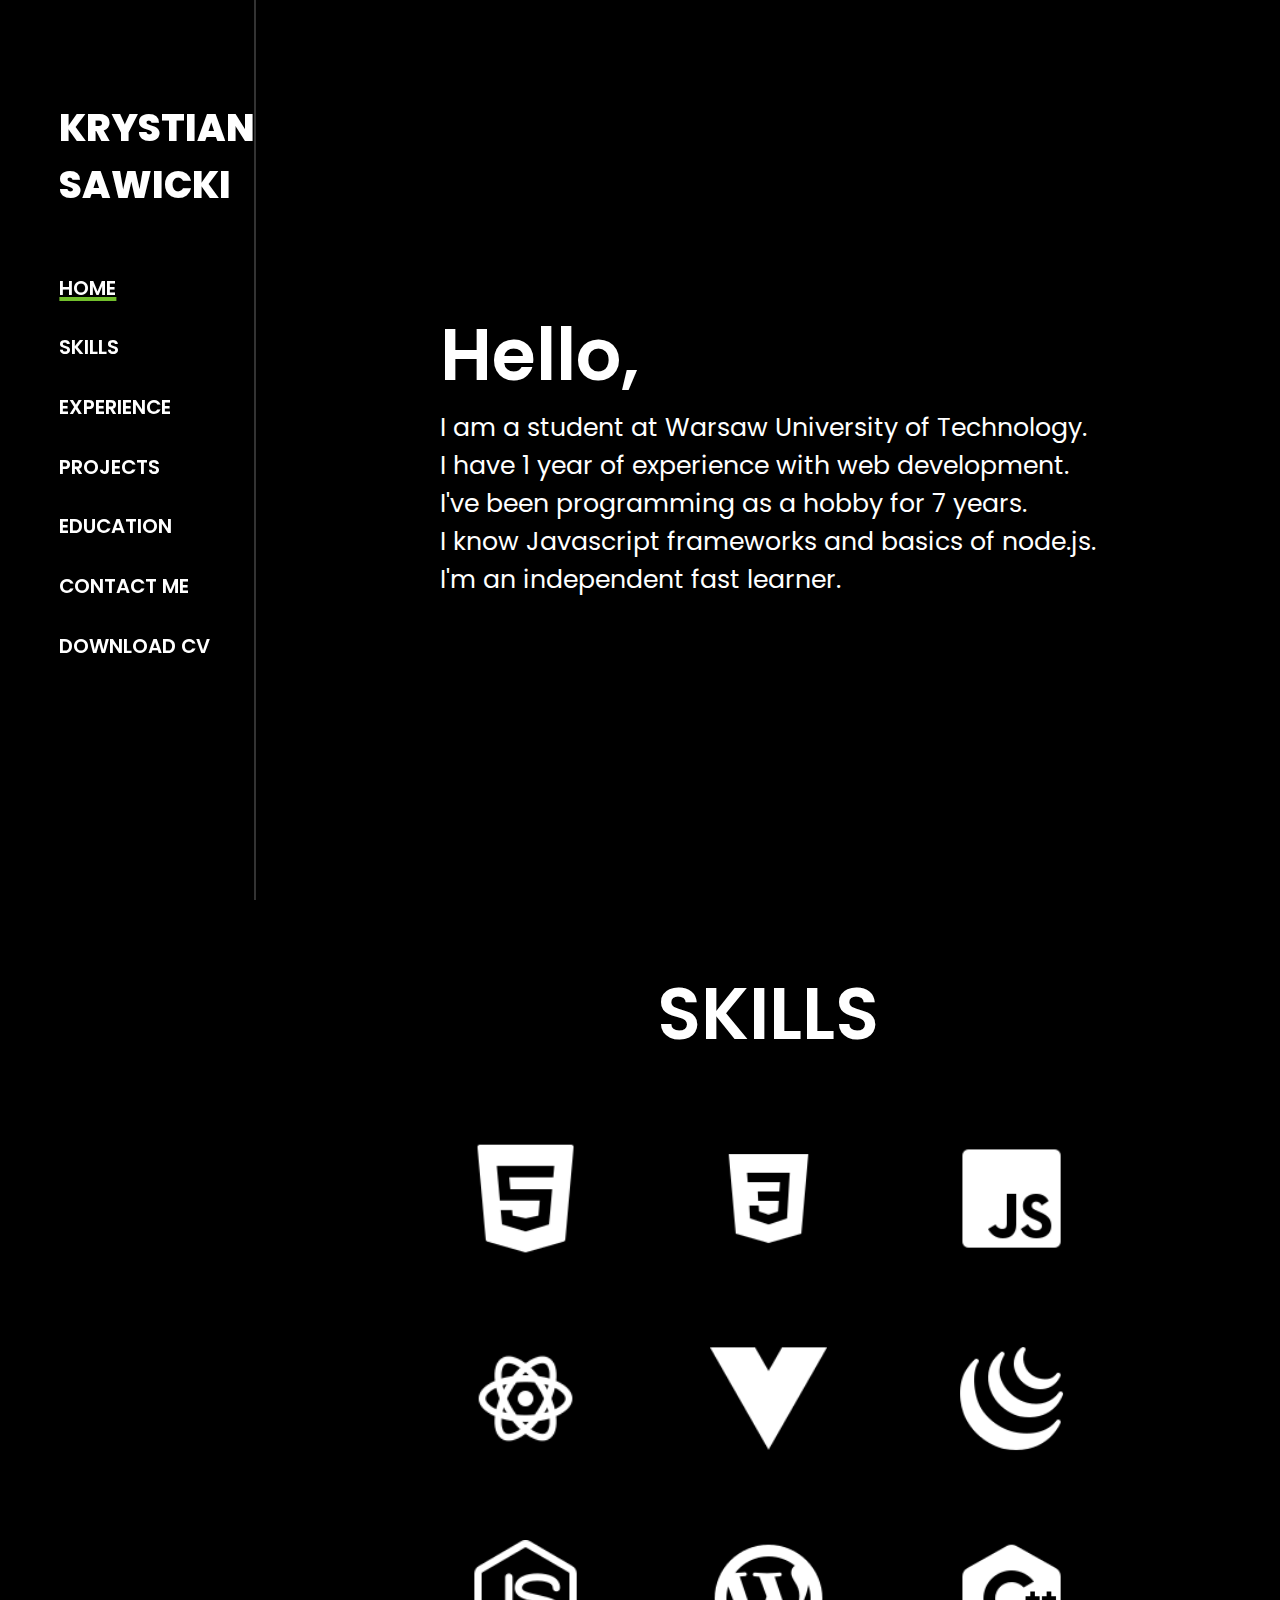
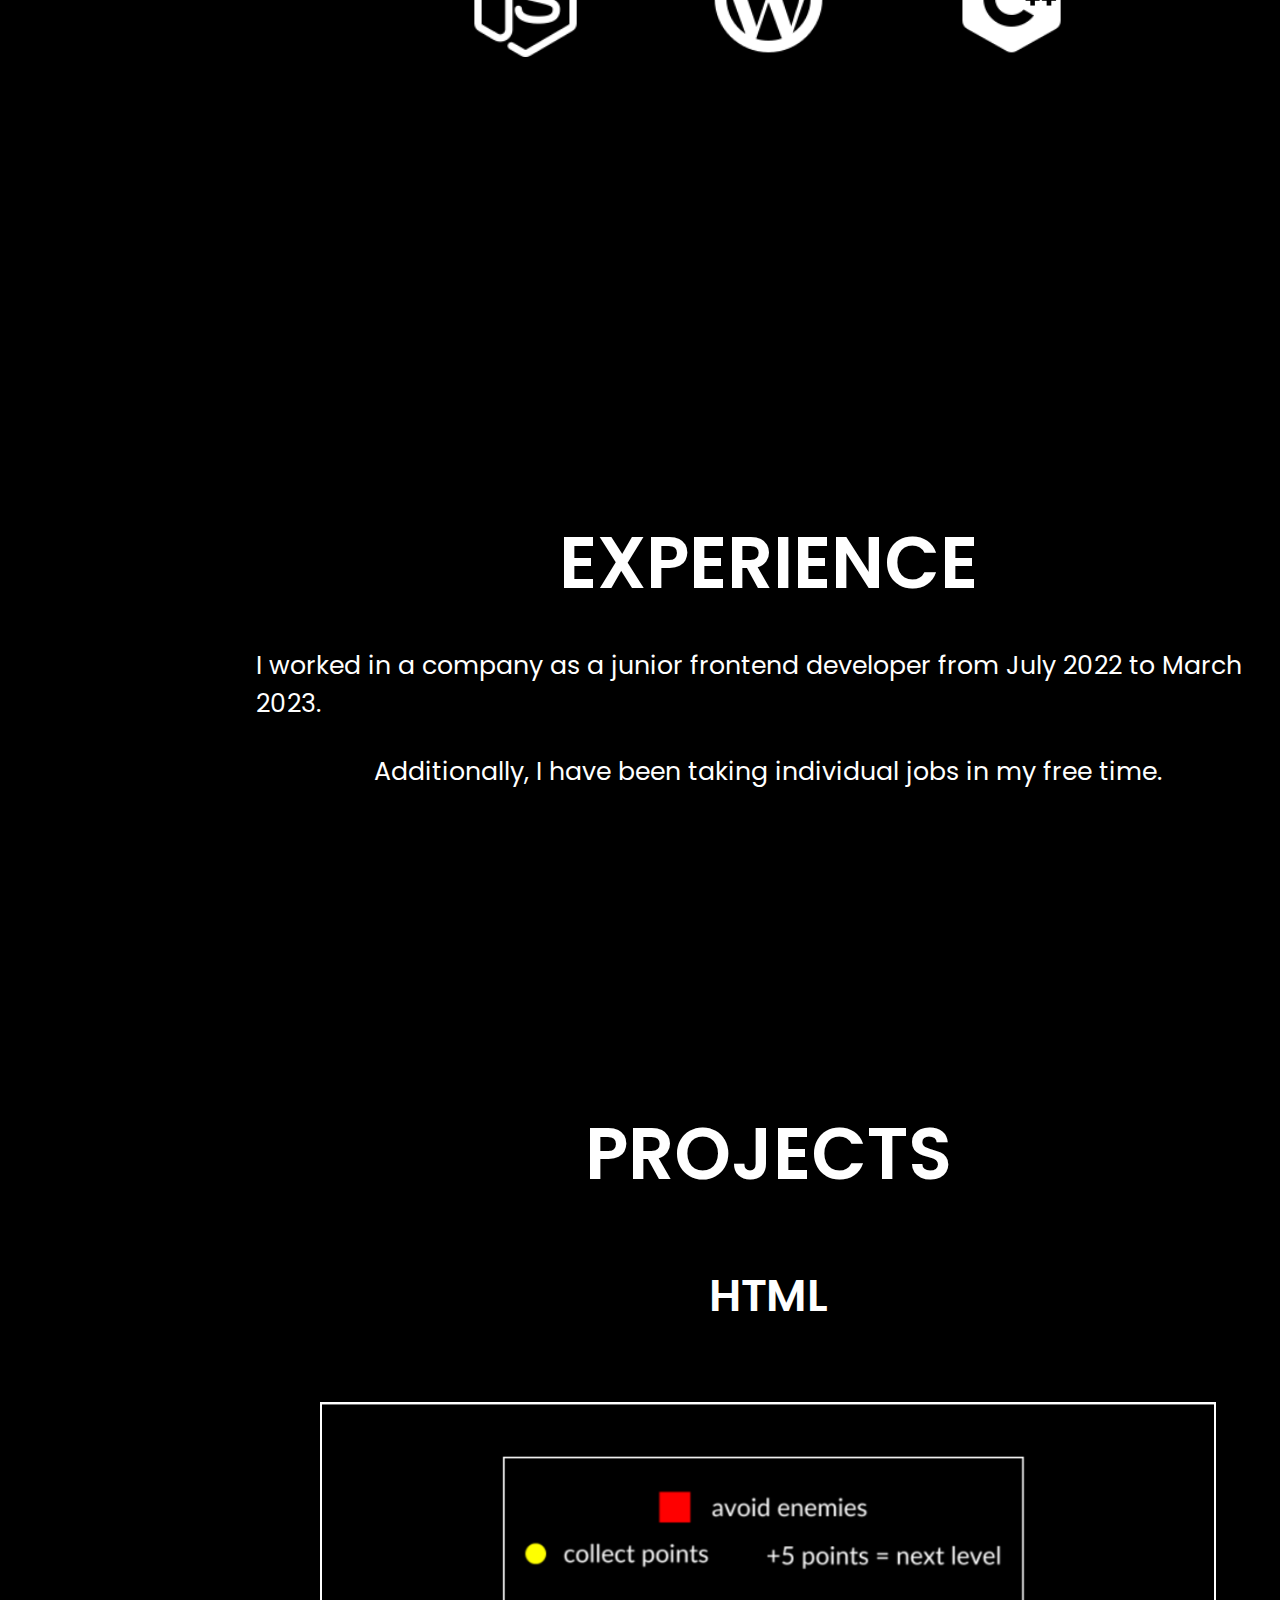
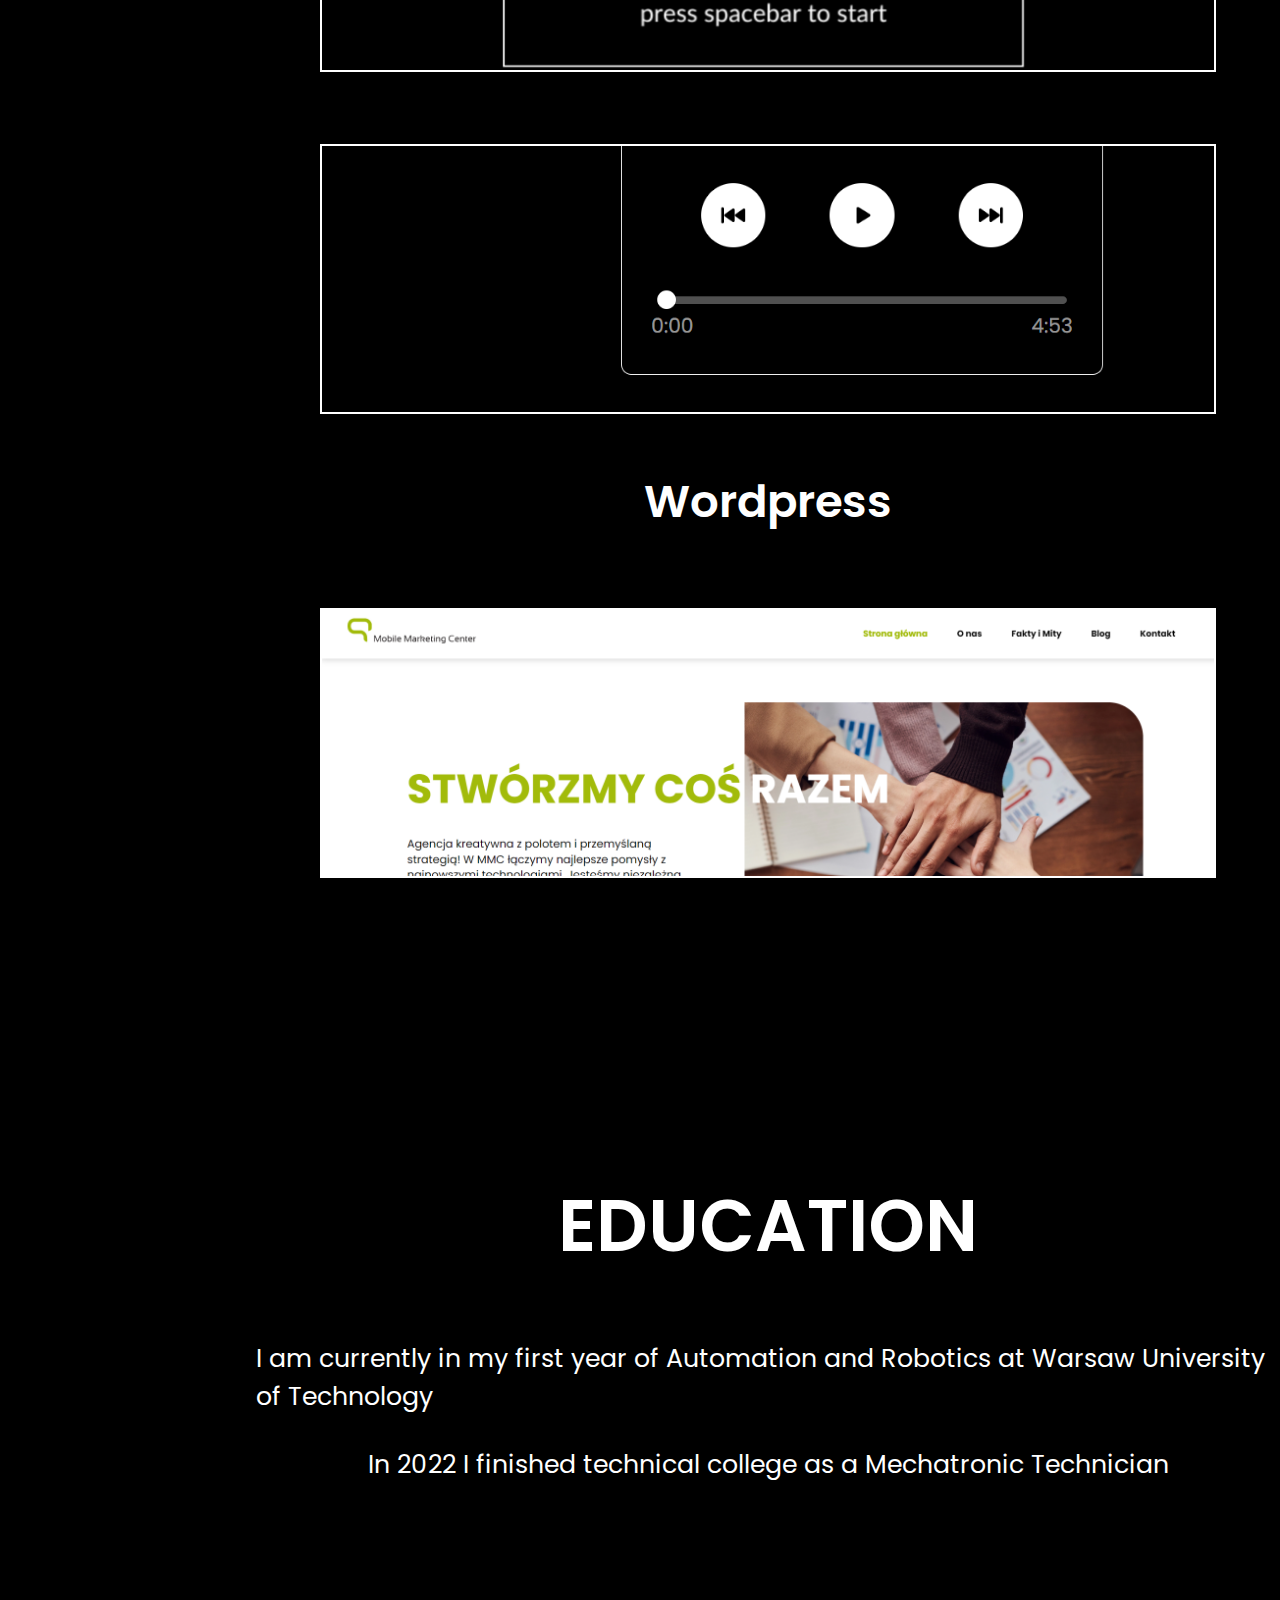
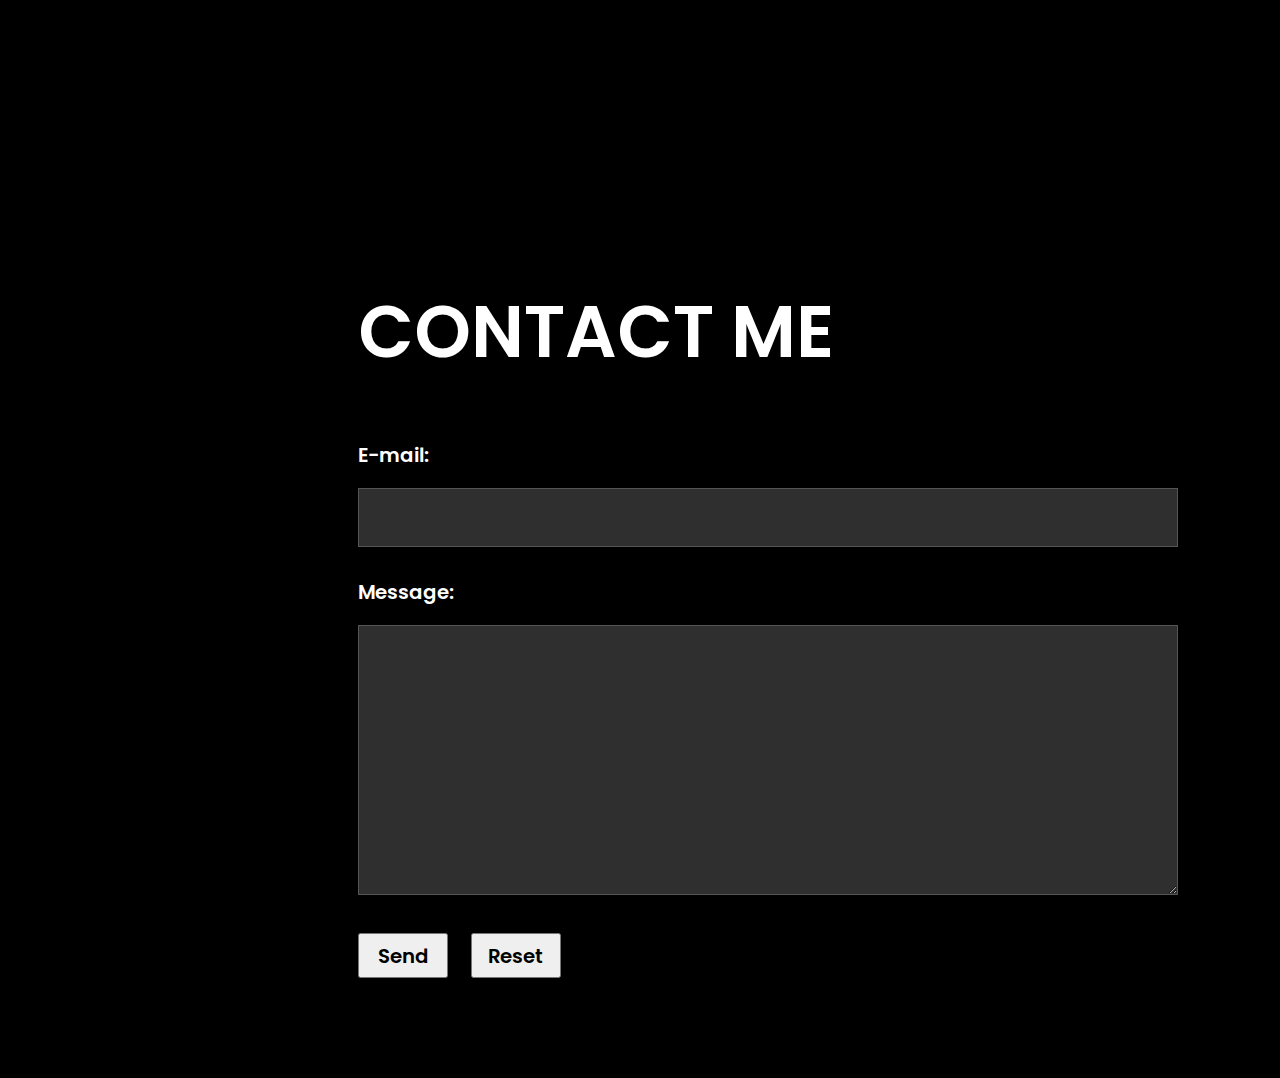
<file: index.html>
<!DOCTYPE html>
<html lang="en">
<head>
    <meta charset="UTF-8">
    <meta http-equiv="X-UA-Compatible" content="IE=edge">
    <meta name="viewport" content="width=device-width, initial-scale=1.0">
    <title>Krystian Sawicki</title>

    <link rel="icon" type="image/x-icon" href="resMain/favicon.ico">
    <link rel="preconnect" href="https://fonts.googleapis.com">
    <link rel="preconnect" href="https://fonts.gstatic.com" crossorigin>
    <link href="https://fonts.googleapis.com/css2?family=Poppins:ital,wght@0,100;0,200;0,300;0,400;0,500;0,600;0,700;0,800;0,900;1,100;1,200;1,300;1,400;1,500;1,600;1,700;1,800;1,900&display=swap" rel="stylesheet">
    <link rel="stylesheet" href="css/main.css">

    <script src="https://ajax.googleapis.com/ajax/libs/jquery/3.6.4/jquery.min.js"></script>
    <script src="js/main.js" async="true"></script>
</head>
<body>
    <div class="mobileInfo">
        <p>Sorry, this device is not supported</p>
    </div>
    <div class="sideMenu">
        <a href="#" class="sideName">
            KRYSTIAN<br>SAWICKI
        </a>
        <br><br>
        <div class="sideCategories">
            <div class="sideCategory">
                <a class="sideCategoryHref" href="#mainHome" id="sideHome">HOME</a></div>
            <div class="sideCategory">
                <a class="sideCategoryHref" href="#mainSkills" id="sideSkills">SKILLS</a></div>
            <div class="sideCategory">
                <a class="sideCategoryHref" href="#mainExperience" id="sideExperience">EXPERIENCE</a></div>
            <div class="sideCategory">
                <a class="sideCategoryHref" href="#mainProjects" id="sideProjects">PROJECTS</a></div>
            <div class="sideCategory">
                <a class="sideCategoryHref" href="#mainEducation" id="sideEducation">EDUCATION</a></div>
            <div class="sideCategory">
                <a class="sideCategoryHref" href="#mainContact" id="sideContact">CONTACT ME</a></div>
            <div class="sideCategory">
                <a class="sideCategoryHref" href="./resMain/Krystian Sawicki CV.pdf" download>DOWNLOAD CV</a></div>
        </div>
    </div>
    <div class="main" id="mainHome">
        <div class="mainHome">
            <div class="mainHomeContent" id="mainHome2">
                <p class="bold1">Hello,</p>
                <p class="text1 contentTxt">I am a student at Warsaw University of Technology.
                    <br>I have 1 year of experience with web development.
                    <br>I've been programming as a hobby for 7 years.
                    <br>I know Javascript frameworks and basics of node.js.
                    <br>I'm an independent fast learner.
                </p>
            </div>
        </div>
        <div class="mainHome" id="mainSkills">
            <div class="mainHomeContent100" id="mainSkills2">
                <p class="bold1">SKILLS</p>
                <p class="spacer"></p>
                <div class="mainSkillsSection skillsSection1">
                    <div class="skillContainer">
                        <img class="skillsImg" id="htmlImg" src="resMain/html.png" alt="">
                        <p style="color: #000">HTML</p>
                    </div>
                    <div class="skillContainer">
                        <img class="skillsImg" id="cssImg" src="resMain/css.png" alt="">
                        <p style="color: #000">CSS</p>
                    </div>
                    <div class="skillContainer">
                        <img class="skillsImg" id="javascriptImg" src="resMain/javascript.png" alt="">
                        <p style="color: #000">JavaScript</p>
                    </div>
                </div>
                <div class="mainSkillsSection skillsSection2">
                    <div class="skillContainer">
                        <img class="skillsImg" id="reactImg" src="resMain/react.png" alt="">
                        <p style="color: #000">React</p>
                    </div>
                    <div class="skillContainer">
                        <img class="skillsImg" id="vuejsImg" src="resMain/vuejs.png" alt="">
                        <p style="color: #000">Vue.js</p>
                    </div>
                    <div class="skillContainer">
                        <img class="skillsImg" id="jqueryImg" src="resMain/jquery.png" alt="">
                        <p style="color: #000">JQuery</p>
                    </div>
                </div>
                <div class="mainSkillsSection skillsSection3">
                    <div class="skillContainer">
                        <img class="skillsImg" id="nodejsImg" src="resMain/nodejs.png" alt="">
                        <p style="color: #000">Node.js</p>
                    </div>
                    <div class="skillContainer">
                        <img class="skillsImg" id="wordpressImg" src="resMain/wordpress.png" alt="">
                        <p style="color: #000">Wordpress</p>
                    </div>
                    <div class="skillContainer">
                        <img class="skillsImg" id="cppImg" src="resMain/cpp.png" alt="">
                        <p style="color: #000">C++</p>
                    </div>
                </div>
            </div>
        </div>
        <div class="mainHome" id="mainExperience">
            <div class="mainHomeContent100" id="mainExperience2">
                <p class="bold1">EXPERIENCE</p>
                <br>
                <p class="contentTxt">I worked in a company as a junior frontend developer from July 2022 to March 2023.</p>
                <br>
                <p class="contentTxt">Additionally, I have been taking individual jobs in my free time.</p>
            </div>
        </div>
        <div class="mainHome" id="mainProjects">
            <div class="mainHomeContent100" id="mainProjects2">
                <p class="bold1">PROJECTS</p>
                <p class="bold3">HTML</p>
                <div class="projectsCnt projectGame"><a href="./game.html" target="_blank" class="projectInner">2D GAME</a><div class="projectInner"></div></div>
                <div class="projectsCnt projectPlayer"><a href="./player.html" target="_blank" class="projectInner">MUSIC PLAYER</a><div class="projectInner"></div></div>
                <p class="bold3">Wordpress</p>
                <div class="projectsCnt projectMMC"><a href="https://mobilemarketingcenter.pl" target="_blank" class="projectInner">mobilemarketingcenter.pl</a><div class="projectInner"></div></div>
            </div>
        </div>
        <div class="mainHome mainEducation" id="mainEducation">
            <div class="mainHomeContent100" id="mainEducation2">
                <p class="bold1">EDUCATION</p>
                <br>
                <br>
                <p class="contentTxt">I am currently in my first year of Automation and Robotics at Warsaw University of Technology</p>
                <br>
                <p class="contentTxt">In 2022 I finished technical college as a Mechatronic Technician</p>
            </div>
        </div>
        <div class="mainHome">
            <div class="mainHomeContent" id="mainContact">
                <p class="bold2">CONTACT ME</p>
                <form action="mailto:ksawicki9182@gmail.com" method="post" enctype="text/plain" target="_blank">
                    E-mail: <br>
                    <input type="text" name="email"><br><br>
                    Message: <br>
                    <textarea name="content"></textarea><br><br>
                        <input type="submit" value="Send">
                        <input type="reset" value="Reset">
                </form>
            </div>
        </div>
    </div>
</body>
</html>
</file>
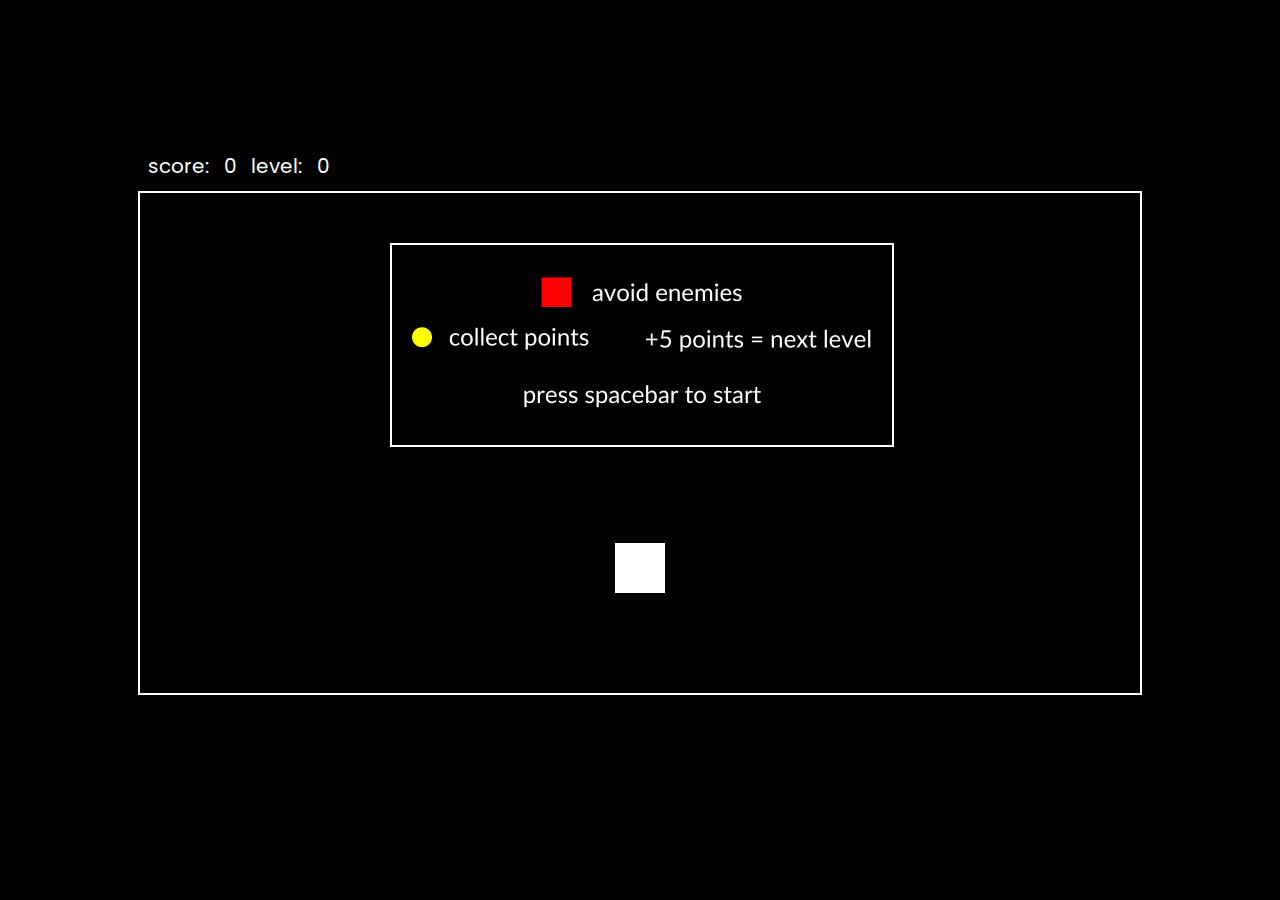
<file: game.html>
<!DOCTYPE html>
<html lang="en">
<head>
    <meta charset="UTF-8">
    <meta http-equiv="X-UA-Compatible" content="IE=edge">
    <meta name="viewport" content="width=device-width, initial-scale=1.0">
    <title>Game</title>

    <link rel="preconnect" href="https://fonts.googleapis.com">
    <link rel="preconnect" href="https://fonts.gstatic.com" crossorigin>
    <link href="https://fonts.googleapis.com/css2?family=Poppins:ital,wght@0,100;0,200;0,300;0,400;0,500;0,600;0,700;0,800;0,900;1,100;1,200;1,300;1,400;1,500;1,600;1,700;1,800;1,900&display=swap" rel="stylesheet">
    <link rel="stylesheet" href="./css/game.css">

    <script src="https://ajax.googleapis.com/ajax/libs/jquery/3.6.4/jquery.min.js"></script>
    <script src="./js/game.js" async="true"></script>
</head>
<body>
    <div class="main">
        <div class="score">
            <span style="padding: 0 10px;">score:</span>
            <span class="points">0</span>
            <span>
                <span style="padding: 0 10px;">level:</span>
                <span class="levels">0</span>
            </span>
        </div>
        <div class="screen">
            <div class="character"></div>
            <div class="point"></div>
            <div class="menu">
            <span class="startGame">
                <div class="menucnt"></div>
            </span>
            </div>
            <div class="enemy enemy1"></div>
            <div class="enemy enemy2"></div>
        </div>
        <div class="bottom">
            <div class="resetBtn">reset</div>
        </div>
    </div>
</body>
</html>
</file>
<file: css/main.css>
*,::after,::before{
    box-sizing: border-box;
    color: #fff;
    font-family: 'Poppins', sans-serif;
    font-size: 2.2vh;
    margin: 0;
    padding: 0;
}

@keyframes skillsRoll {
    0%{
        background-color: #000;
        height: 15vh;
    }
    100%{
        background-color: #fff;
        height: 20vh;
    }
}

body{
    background-color: #000;
    display: flex;
}

::-webkit-scrollbar{
    background: rgba(255, 255, 255, 0.2);
    border-radius: 10px;
    width: 10px;
}

::-webkit-scrollbar-thumb{
    background: rgba(255, 255, 255, 0.2);
    border-radius: 10px;
}

.spacer{
    height: 8vh;
}

.sideMenu{
    border-right: 2px solid rgba(255, 255, 255, 0.2);
    height: 100vh;
    left: 0;
    overflow: auto;
    padding: 5rem 0 5rem 3rem;
    position: fixed;
    top: 0;
    width: 20vw;
}

.sideName{
    font-size: 4.2vh;
    font-weight: 800;
    margin-bottom: 4rem;
    text-decoration: none;
}

.sideCategory{
    margin-top: 1.5rem;
}

.sideCategoryHref{
    cursor: pointer;
    font-weight: 600;
    text-decoration: underline 0.2rem #000;
    transition: text-decoration-color 300ms;
}

.sideCategoryHref:hover{
    text-decoration-color: #71be2c;
}

.greenUnderscore{
    text-decoration-color: #71be2c;
}

.main{
    min-height: 100vh;
    margin-left: 20vw;
    width: 80vw;
}

.mainHome{
    align-items: center;
    display: flex;
    min-height: 100vh;
    justify-content: center;
    width: 100%;
}

.mainHomeContent100{
    align-items: center;
    display: flex;
    flex-direction: column;
    justify-content: center;
    width: 100%;
}

.bold1{
    font-size: 8vh;
    font-weight: 600;
}

.bold2{
    font-size: 8vh;
    font-weight: 600;
}

.bold3{
    font-size: 5vh;
    font-weight: 600;
    margin-top: 6vh;
}

.mainSkillsSection{
    align-items: center;
    background-color: #000;
    display: flex;
    justify-content: center;
    margin-bottom: 5vh;
    width: 100%;
}

.mainSkillsSection:hover{
    animation: skillsRoll 0.5s forwards;
}

.skillContainer{
    text-align: center;
}

.skillsImg{
    height: 13vh;
    margin: 0 7vh;
}

#mainContact{
    width: 80%;
}

form{
    font-weight: 600;
    margin-top: 6vh;
}

form input[type="text"], form textarea{
    background: #ffffff2f;
    border: 1px solid #ffffff2f;
    margin-top: 2vh;
    padding: 1.5vh;
}

form input[name="email"]{
    width: 100%;
}

form textarea{
    height: 30vh;
    width: 100%;
}

form input[type="submit"], form input[type="reset"]{
    color: #000;
    font-weight: 600;
    height: 5vh;
    margin-right: 2vh;
    width: 10vh;
}

form input[type="submit"]:hover, form input[type="reset"]:hover{
    background: #71be2c;
    color: #fff;
}

.contentTxt{
    font-size: 2.8vh;
}

.projectsCnt{
    border: 2px solid rgb(255, 255, 255);
    height: 30vh;
    margin-top: 8vh;
    width: 70vw;
}

.projectGame{
    background-attachment: absolute;
    background-image: url("../resMain/project_game.png");
    background-repeat: no-repeat;
    background-size: cover;
}

.projectPlayer{
    background-attachment: absolute;
    background-image: url("../resMain/music_player.png");
    background-repeat: no-repeat;
    background-size: cover;
}

.projectMMC{
    background-attachment: absolute;
    background-image: url("../resMain/mmc.png");
    background-repeat: no-repeat;
    background-size: cover;
}

.projectInner{
    align-items: center;
    display: flex;
    font-size: 0;
    height: 100%;
    justify-content: center;
    text-decoration: none;
    width: 100%;
}

.projectInner:hover{
    background-color: rgba(0, 0, 0, 0.7);
    font-size: 4vh;
    -webkit-transition: background-color 200ms linear;
    -ms-transition: background-color 200ms linear;
    transition: background-color 200ms linear;
}

.mobileInfo{
    display: none;
}

@media only screen and (max-width: 600px){
    .sideMenu{
        display: none;
    }

    .main{
        display: none;
    }

    .mobileInfo{
        align-items: center;
        display: flex;
        height: 100vh;
        justify-content: center;
        width: 100vw;
    }

    .mobileInfo p{
        font-size: 4.5vw;
    }
}
</file>
<file: css/game.css>
*, ::after, ::before{
    color: #fff;
    font-size: 20px;
    font-family: 'Poppins';
    margin: 0;
    padding: 0;
}

body{
    align-items: center;
    background-color: #000;
    display: flex;
    flex-direction: column;
    height: 100vh;
    justify-content: center;
}

.screen{
    border: 2px solid #fff;
    height: 500px;
    margin-bottom: 20px;
    width: 1000px;
}

.character{
    background: #fff;
    height: 50px;
    left: 475px;
    position: relative;
    top: 350px;
    width: 50px;
}

.point{
    background: #ffff00;
    border-radius: 10px;
    height: 20px;
    position: relative;
    width: 20px;
}

.menu{
    align-items: top;
    display: flex;
    height: 500px;
    justify-content: center;
    position: relative;
    top: -50px;
    width: 1000px;
}

.menucnt{
    align-items: center;
    background-image: url('../resGame/menu.png');
    border: 2px solid #fff;
    display: flex;
    font-size: 30px;
    height: 200px;
    justify-content: center;
    text-align: center;
    width: 500px;
}

.score{
    margin-bottom: 10px;
}

.startGame{
    cursor: pointer;
    height: 200px;
    margin-top: 50px;
    width: 500px;
}

.resetBtn{
    background: #000;
    border: 2px solid #fff;
    color: #fff;
    cursor: pointer;
    height: 30px;
    text-align: center;
    width: 80px;
}

.btnInvis{
    background: #000 !important;
    border-color: #000 !important;
    color: #000 !important;
    cursor: default;
}

.resetBtn:hover{
    background: #fff;
    color: #000;
} 

/* .enemy{
    background: red;
    height: 80px;
    left: 485px;
    position: relative;
    top: -70px;res
    width: 30px;
} */

.enemy{
    background: #ff0000;
    height: 30px;
    left: 0px;
    position: relative;
    top: 0px;
    width: 30px;
}
</file>
